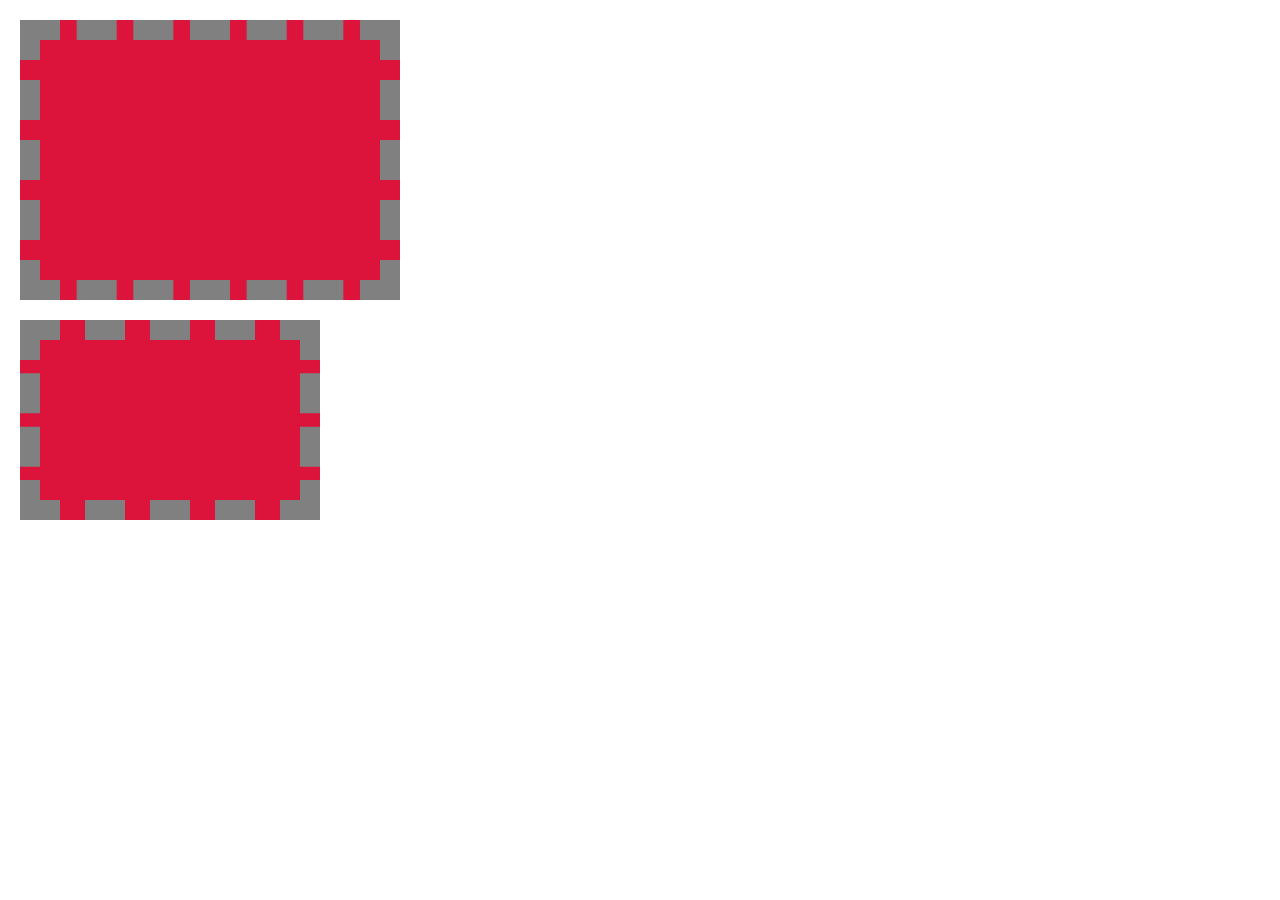
<file: exercise 1/index.html>
<!DOCTYPE html>
<html lang="en">
    <head>
        <meta charset="UTF-8">
        <meta name="viewport" content="width=device-width, initial-scale=1.0">
        <title>Exercise 1</title>
        <link rel="stylesheet" href="assets/stylesheet/style.css">
    </head>
    <body>
        <div></div>
        <div class="dot"></div>
    </body>
</html>
</file>
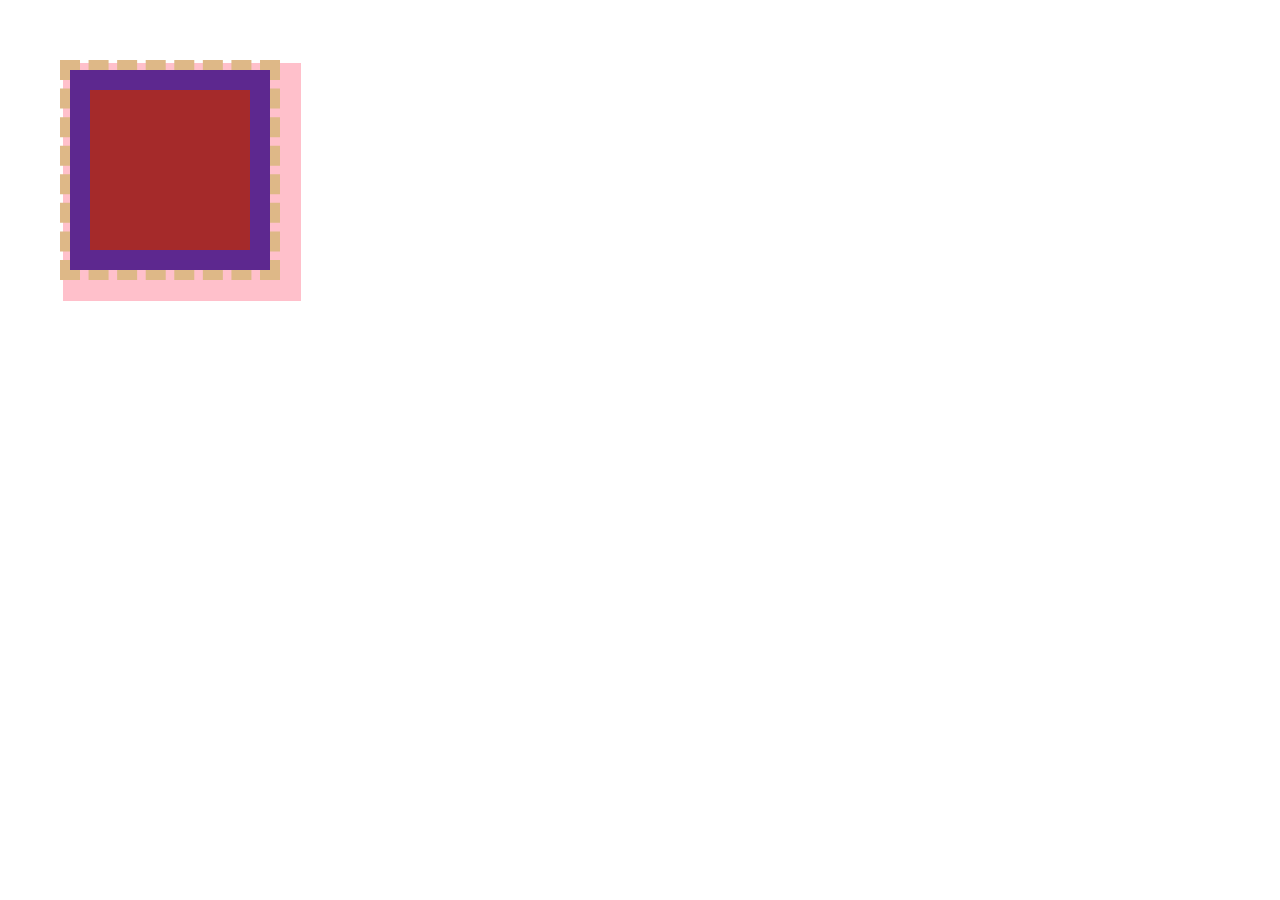
<file: exercise 3/index.html>
<!DOCTYPE html>
<html lang="en">
<head>
    <meta charset="UTF-8">
    <meta name="viewport" content="width=device-width, initial-scale=1.0">
    <title>Exercise 3 </title>
    <link rel="stylesheet" href="assets/stylesheet/style.css">
</head>
<body>
    <div></div>
    
</body>
</html>
</file>
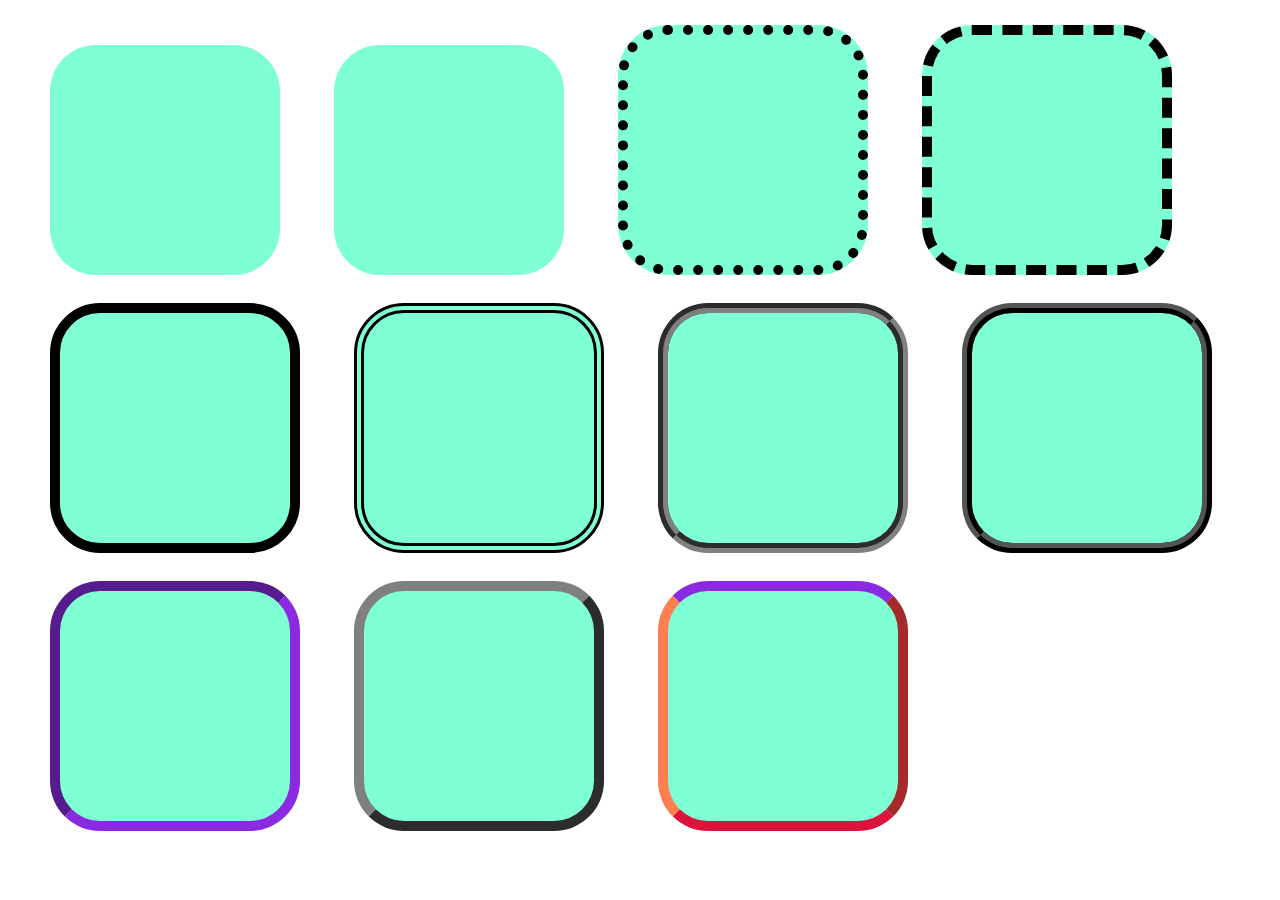
<file: exercise2/index.html>
<!DOCTYPE html>
<html lang="en">
    <head>
        <meta charset="UTF-8">
        <meta name="viewport" content="width=device-width, initial-scale=1.0">
        <title>Exercise 2</title>
        <link rel="stylesheet" href="assets/stylesheet/style.css">
    </head>
    <body>
        <div></div>
        <div class="second"></div>
        <div class="third"></div>
        <div class="forth"></div>
        <div class="fifth"></div>
    
        <div class="sixth"></div>
        <div class="seventh"></div>
        <div class="eight"></div>
        <div class="nine"></div>
        <div class="tenth"></div>
        <div class="ele"></div>
   
        
    </body>
</html>
</file>
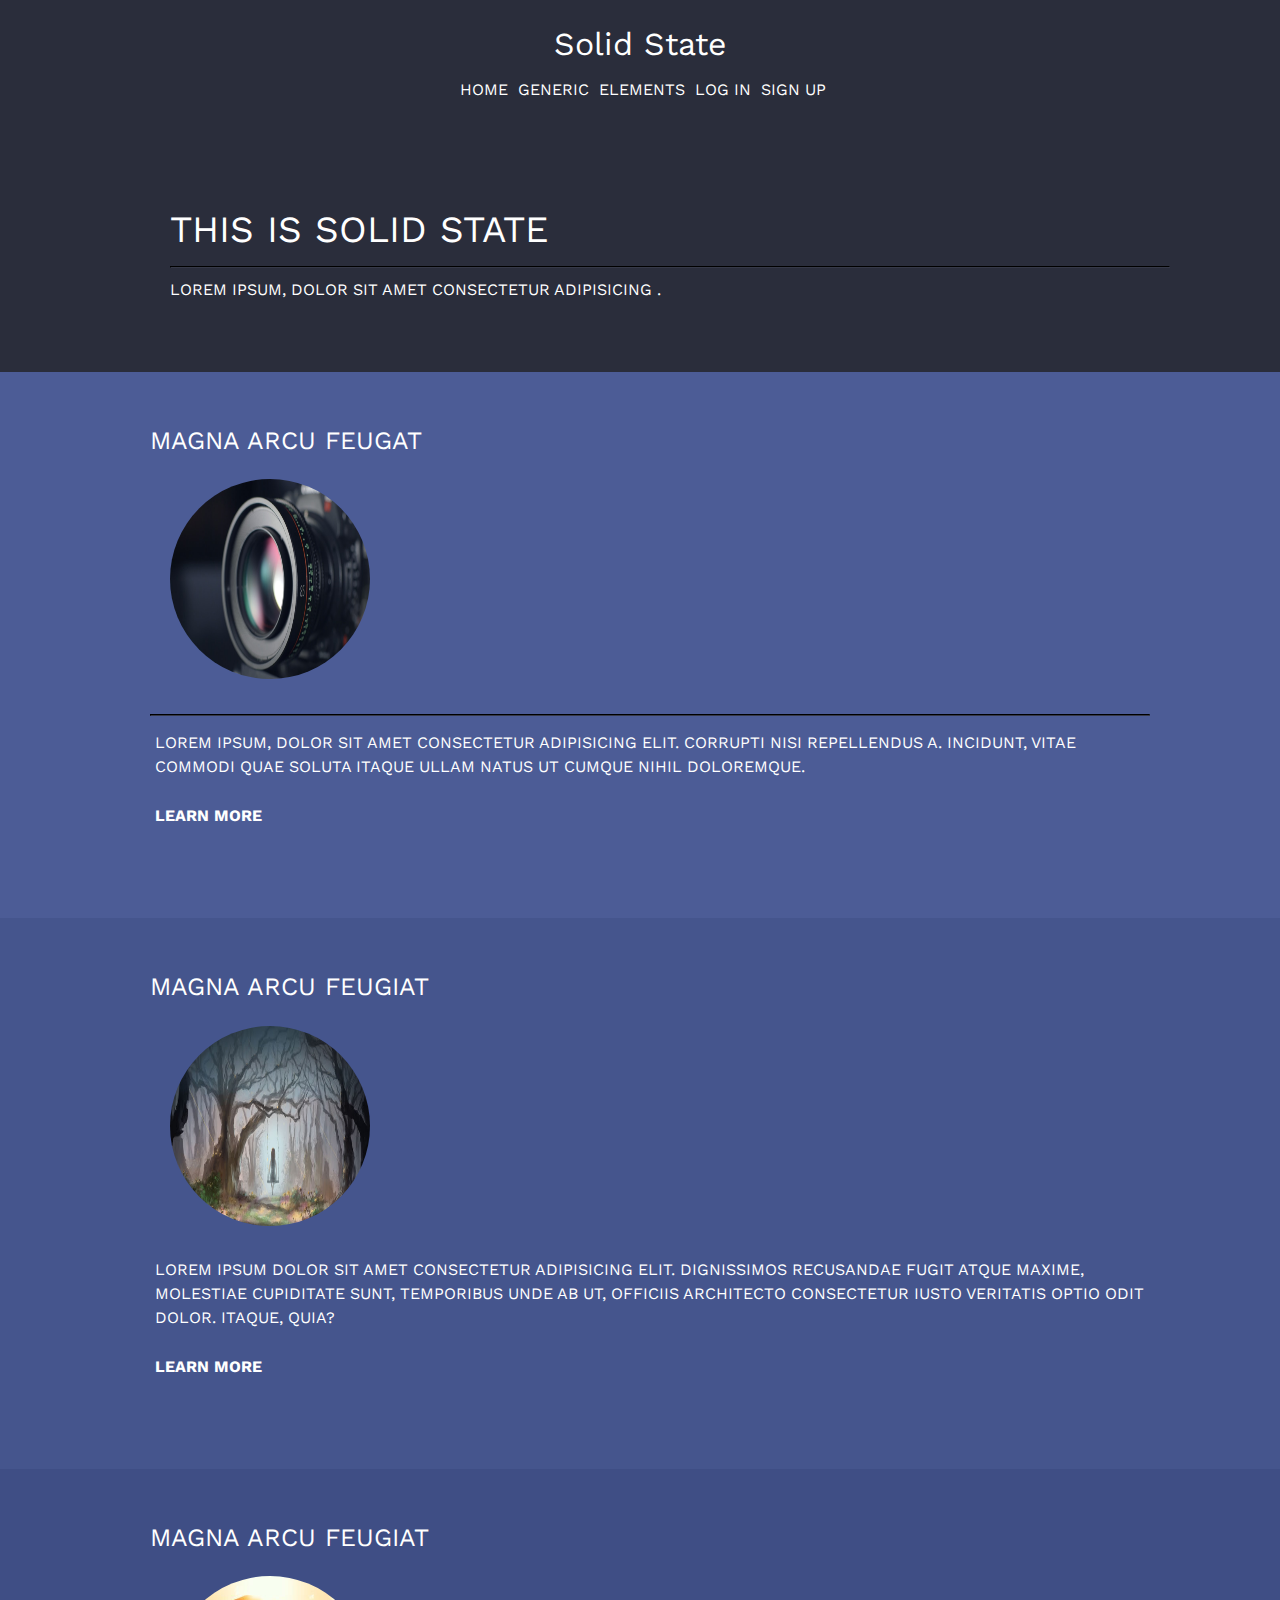
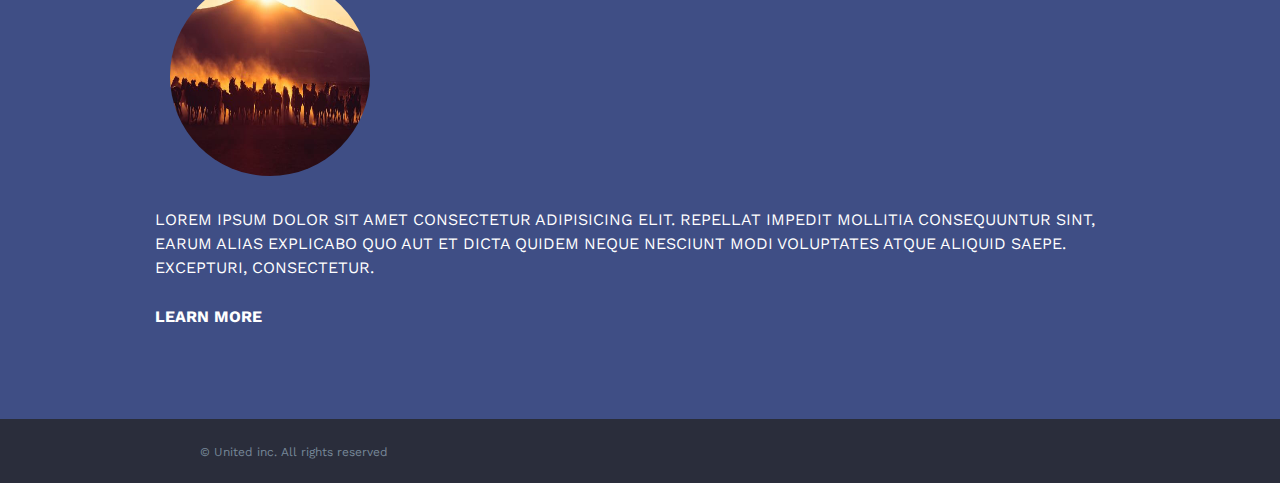
<file: pair-programming/index.html>
<!DOCTYPE html>
<html lang="en">
    <head>
        <meta charset="UTF-8">
        <meta name="viewport" content="width=device-width, initial-scale=1.0">
        <title>Pair- Programming</title>
        <link rel="stylesheet" href="assets/stylesheet/style.css">
        <link href="https://fonts.googleapis.com/css?family=Work+Sans&display=swap" rel="stylesheet">
    </head>
    <body>
        <header>
            <nav>
                <h1>Solid State</h1>

                <div class="head">
                    <a href="#">Home</a>
                    <a href="#">Generic</a>
                    <a href="#">Elements</a>
                    <a href="#">Log in</a>
                    <a href="#">Sign up</a>
                </div>
            </nav>
        </header>
        <main class>
            <section class="hero">
                <div class="container solid">
                    <h2>This is solid state</h2>
                    <hr class="line">
                    <p>Lorem ipsum, dolor sit amet consectetur adipisicing .</p>
                </div>
            </section>
            <section class="secondary">
                <div class="container solid">
                    <h3>Magna Arcu feugat</h3>
                    <img class="image" src="assets/media/camera.jpg ">
                    <hr class="line">
                    <p class="text">Lorem ipsum, dolor sit amet consectetur adipisicing elit. Corrupti nisi repellendus a. Incidunt, vitae commodi quae soluta itaque ullam natus ut cumque nihil doloremque. </p>
                    <a class="link" href="#">Learn More</a>
                </div>
            </section>
            <section class="third">
                <div class="container solid">
                    <h3>Magna arcu feugiat</h3>
                    <img class="image" src="assets/media/second.jpg">
                    <p class="text">Lorem ipsum dolor sit amet consectetur adipisicing elit. Dignissimos recusandae fugit atque maxime, molestiae cupiditate sunt, temporibus unde ab ut, officiis architecto consectetur iusto veritatis optio odit dolor. Itaque, quia?</p>
                    <a class="link" href="#">Learn More</a>
                </div>
            </section>
            <section class="final">
                <div class="container solid">
                    <h3>Magna arcu feugiat</h3>
                    <img class="image" src="assets/media/third.jpg">
                    <p class="text">Lorem ipsum dolor sit amet consectetur adipisicing elit. Repellat impedit mollitia consequuntur sint, earum alias explicabo quo aut et dicta quidem neque nesciunt modi voluptates atque aliquid saepe. Excepturi, consectetur.</p>
                    <a class="link" href="#">Learn More</a>
                </div>
            </section>
        </main>
        <footer>
            <small class="copyright">&copy; United inc. All rights reserved</small>
        </footer>
        
    </body>
</html>
</file>
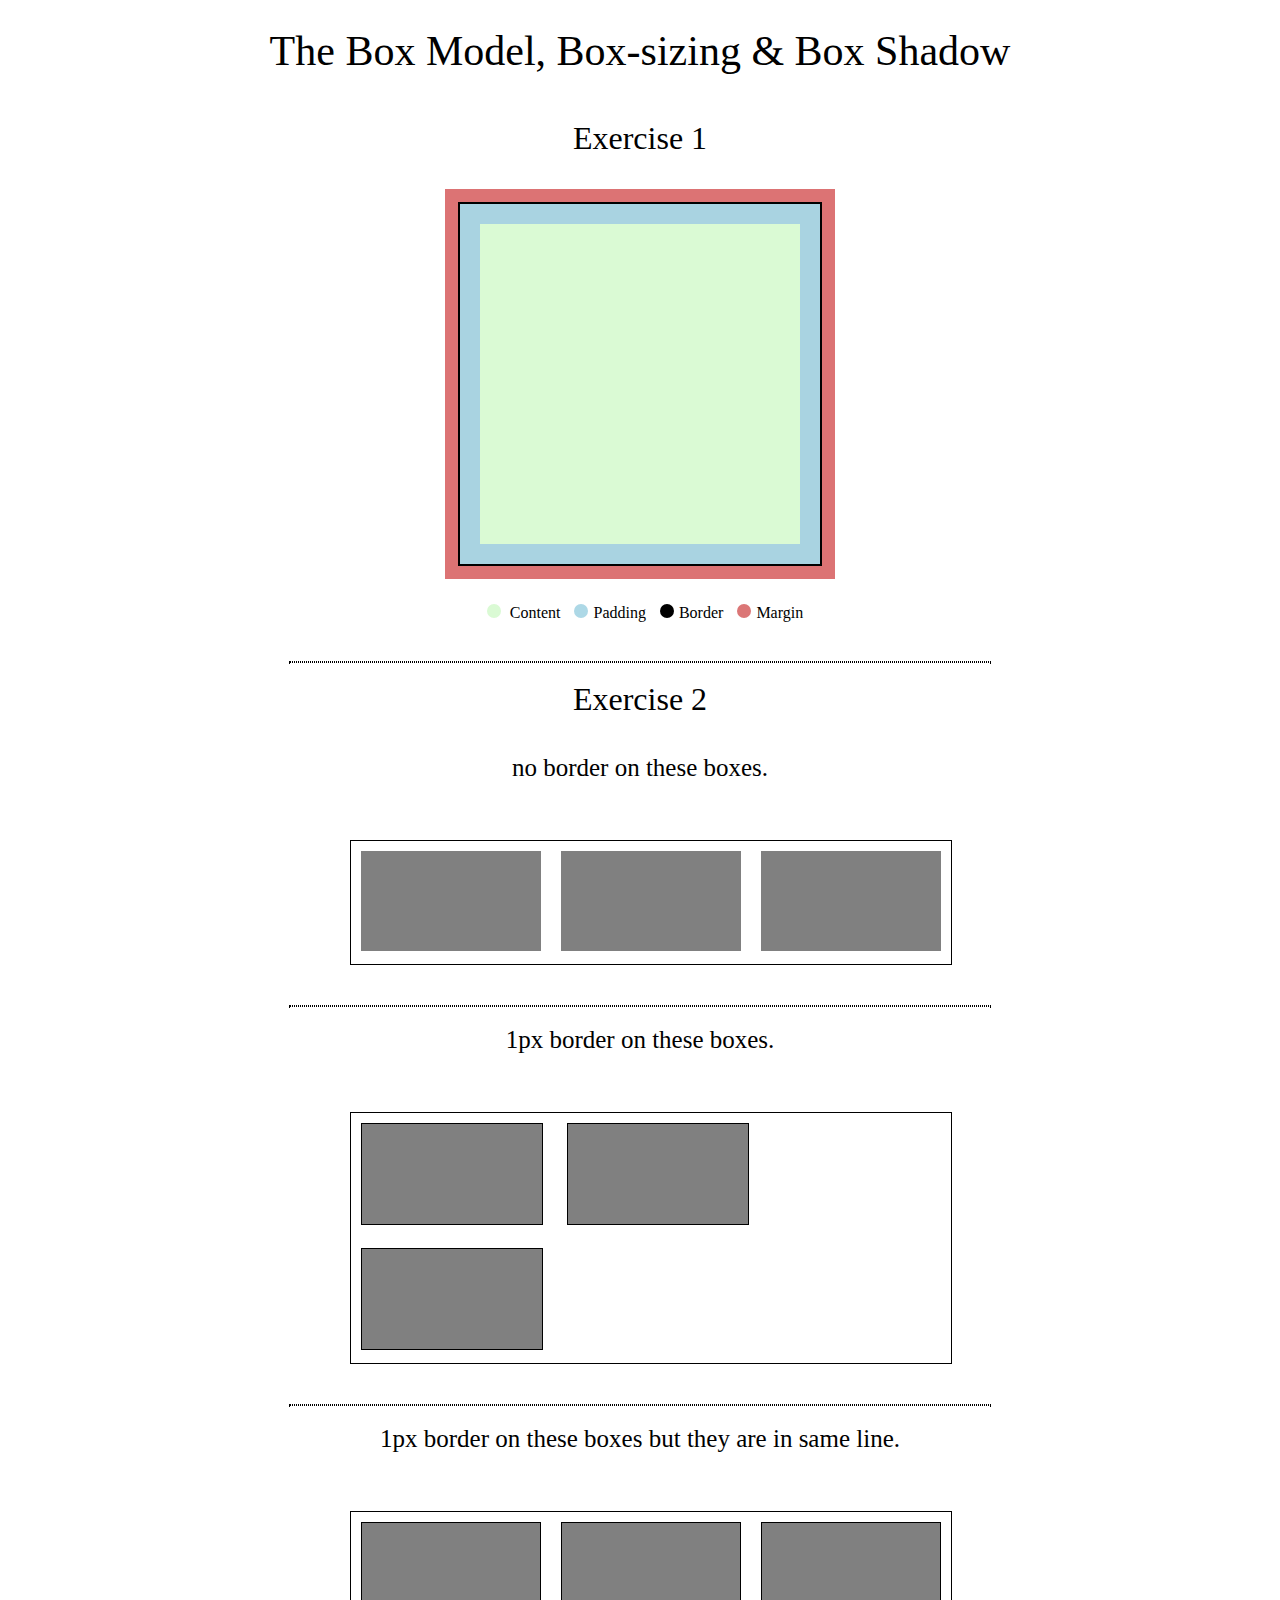
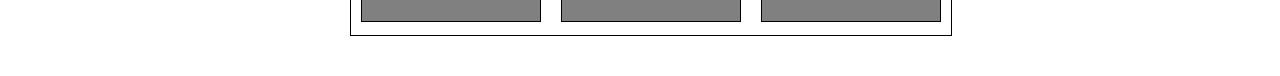
<file: project-1/index.html>
<!DOCTYPE html>
<html lang="en">
    <head>
        <meta charset="UTF-8">
        <meta name="viewport" content="width=device-width, initial-scale=1.0">
        <title>Project-1</title>
        <link rel="stylesheet" href="assets/stylesheet/style.css">
    </head>
    <body>
        <main class="container"> 
            <h1> The Box Model, Box-sizing & Box Shadow</h1>
            <h2 class="heading">Exercise 1</h2>
            <section>
                <div class="square"></div>
                <div class="dots">
                    <span class="circle content"></span> Content
                    <span class="circle Padding"></span>Padding
                    <span class="circle border"></span>Border
                    <span class="circle margin"></span>Margin
                </div>
                <hr class="line">
                <div>
                    <h2 class="heading">Exercise 2</h2>
                    <p class="text">no border on these boxes.</p>
                </div>
            </section>
            <div class="secondary">
                <div class="second"></div><!--
                --><div class="second"></div><!--
                --><div class="second"></div>
            </div>
            <hr class="line">
            </section>
            <section>
                <h2 class="text">1px border on these boxes.</h2>
               <div class="secondary">
                   <div class="second third"></div>
                   <div class=" second third"></div>
                   <div class="second third"></div>
               </div>
               <hr class="line">
            </section>
                <p class="text">1px border on these boxes but they are in same line.</p>
                <div class="secondary">
                   <div class="second fourth"></div><!--
                   --><div class="second fourth"></div><!--
                   --><div class="second fourth"></div>
                </div>
            <section>
                
            </section>
        </main>
    </body>
</html>
</file>
<file: exercise 1/assets/stylesheet/style.css>
/* http://meyerweb.com/eric/tools/css/reset/ 
   v2.0 | 20110126
   License: none (public domain)
*/

html, body, div, span, applet, object, iframe,
h1, h2, h3, h4, h5, h6, p, blockquote, pre,
a, abbr, acronym, address, big, cite, code,
del, dfn, em, img, ins, kbd, q, s, samp,
small, strike, strong, sub, sup, tt, var,
b, u, i, center,
dl, dt, dd, ol, ul, li,
fieldset, form, label, legend,
table, caption, tbody, tfoot, thead, tr, th, td,
article, aside, canvas, details, embed, 
figure, figcaption, footer, header, hgroup, 
menu, nav, output, ruby, section, summary,
time, mark, audio, video {
	margin: 0;
	padding: 0;
	border: 0;
	font-size: 100%;
	font: inherit;
	vertical-align: baseline;
}
/* HTML5 display-role reset for older browsers */
article, aside, details, figcaption, figure, 
footer, header, hgroup, menu, nav, section {
	display: block;
}
body {
	line-height: 1;
}
ol, ul {
	list-style: none;
}
blockquote, q {
	quotes: none;
}
blockquote:before, blockquote:after,
q:before, q:after {
	content: '';
	content: none;
}
table {
	border-collapse: collapse;
	border-spacing: 0;
}
/*
 CSS 
 */ 
 div {
     width: 300px;
     height: 200px;
     padding: 20px;
     border: 20px dashed gray;
     margin: 20px;
     background-color: crimson;
 }
 .dot {
     box-sizing: border-box;
 }
</file>
<file: exercise 3/assets/stylesheet/style.css>
/* http://meyerweb.com/eric/tools/css/reset/ 
   v2.0 | 20110126
   License: none (public domain)
*/

html, body, div, span, applet, object, iframe,
h1, h2, h3, h4, h5, h6, p, blockquote, pre,
a, abbr, acronym, address, big, cite, code,
del, dfn, em, img, ins, kbd, q, s, samp,
small, strike, strong, sub, sup, tt, var,
b, u, i, center,
dl, dt, dd, ol, ul, li,
fieldset, form, label, legend,
table, caption, tbody, tfoot, thead, tr, th, td,
article, aside, canvas, details, embed, 
figure, figcaption, footer, header, hgroup, 
menu, nav, output, ruby, section, summary,
time, mark, audio, video {
	margin: 0;
	padding: 0;
	border: 0;
	font-size: 100%;
	font: inherit;
	vertical-align: baseline;
}
/* HTML5 display-role reset for older browsers */
article, aside, details, figcaption, figure, 
footer, header, hgroup, menu, nav, section {
	display: block;
}
body {
	line-height: 1;
}
ol, ul {
	list-style: none;
}
blockquote, q {
	quotes: none;
}
blockquote:before, blockquote:after,
q:before, q:after {
	content: '';
	content: none;
}
table {
	border-collapse: collapse;
	border-spacing: 0;
}
/*
   CSS
   */ 
div {
    background-color: brown;
   width: 200px;
   height: 200px;
   padding: 20px;
   margin: 70px 0 0 70px;
   outline: 10px dashed burlywood;
   border: 20px solid rgb(93, 40, 143);
   box-shadow: 12px 12px 0 19px pink;
   box-sizing: border-box;
   }
</file>
<file: exercise2/assets/stylesheet/style.css>
/* http://meyerweb.com/eric/tools/css/reset/ 
   v2.0 | 20110126
   License: none (public domain)
*/

html, body, div, span, applet, object, iframe,
h1, h2, h3, h4, h5, h6, p, blockquote, pre,
a, abbr, acronym, address, big, cite, code,
del, dfn, em, img, ins, kbd, q, s, samp,
small, strike, strong, sub, sup, tt, var,
b, u, i, center,
dl, dt, dd, ol, ul, li,
fieldset, form, label, legend,
table, caption, tbody, tfoot, thead, tr, th, td,
article, aside, canvas, details, embed, 
figure, figcaption, footer, header, hgroup, 
menu, nav, output, ruby, section, summary,
time, mark, audio, video {
	margin: 0;
	padding: 0;
	border: 0;
	font-size: 100%;
	font: inherit;
	vertical-align: baseline;
}
/* HTML5 display-role reset for older browsers */
article, aside, details, figcaption, figure, 
footer, header, hgroup, menu, nav, section {
	display: block;
}
body {
	line-height: 1;
}
ol, ul {
	list-style: none;
}
blockquote, q {
	quotes: none;
}
blockquote:before, blockquote:after,
q:before, q:after {
	content: '';
	content: none;
}
table {
	border-collapse: collapse;
	border-spacing: 0;
}
/*
  CSS
  */ 
  div {
      background-color: aquamarine;
      width: 200px;
      height: 200px;
      padding: 15px;
      margin-left: 50px;
      margin-top: 25px;
      border-radius: 20%;
      display: inline-block;
     }
.second {
    border: hidden; 
}
.third {
    border: 10px dotted black;
}
.forth {
    border: 10px dashed black;
}
.fifth {
    border: 10px solid black;
}
.sixth {
    border: 10px double black;
}
.seventh {
    border: 10px groove gray;
}
.eight {
    border: 10px ridge black;
}
.nine {
    border: 10px inset blueviolet;
}
.tenth {
    border: 10px outset grey;
}
.ele {
    border-top: 10px solid blueviolet;
    border-right: 10px solid brown;
    border-bottom: 10px solid crimson;
    border-left: 10px solid coral;
}
</file>
<file: pair-programming/assets/stylesheet/style.css>
/* http://meyerweb.com/eric/tools/css/reset/ 
   v2.0 | 20110126
   License: none (public domain)
*/

html, body, div, span, applet, object, iframe,
h1, h2, h3, h4, h5, h6, p, blockquote, pre,
a, abbr, acronym, address, big, cite, code,
del, dfn, em, img, ins, kbd, q, s, samp,
small, strike, strong, sub, sup, tt, var,
b, u, i, center,
dl, dt, dd, ol, ul, li,
fieldset, form, label, legend,
table, caption, tbody, tfoot, thead, tr, th, td,
article, aside, canvas, details, embed, 
figure, figcaption, footer, header, hgroup, 
menu, nav, output, ruby, section, summary,
time, mark, audio, video {
	margin: 0;
	padding: 0;
	border: 0;
	font-size: 100%;
	font: inherit;
	vertical-align: baseline;
}
/* HTML5 display-role reset for older browsers */
article, aside, details, figcaption, figure, 
footer, header, hgroup, menu, nav, section {
	display: block;
}
body {
	line-height: 1.5;
}
ol, ul {
	list-style: none;
}
blockquote, q {
	quotes: none;
}
blockquote:before, blockquote:after,
q:before, q:after {
	content: '';
	content: none;
}
table {
	border-collapse: collapse;
	border-spacing: 0;
}
/*
 CSS
 */ 
 body {
    font-family: 'Work Sans', sans-serif ;
 }
header {
    background-color: #2A2D3B;
    color: white;
    text-align: center;
    padding: 20px;
}
a {
    text-decoration: none;
    color: white;
    margin-left: 5px;
    text-transform: uppercase;
}
.head {
    padding: 10px;
}
h1 {
    font-size: 32px;
}

.hero {
    background-color: #2A2D3B;
    padding: 20px;
}
/* div {
    margin-left: 150px;
    margin-right: 150px;
} */
.container {
    width: 1000px;
    margin-left: 100px;
}
.line {
    border-color: #363948;
    margin-bottom: 10px;
}
.solid {
    text-transform: uppercase;
    color: white;
    padding: 50px;
}
.solid h2 {
    font-size: 37px;
}
.secondary {
    background-color: #4C5C96;
}
.solid h3 {
    font-size: 25px;
}
.image {
    width: 200px;
    height: 200px;
    border-radius: 53%;
    padding: 20px;
}
.text {
    text-align: left;
    padding: 5px;
}
.link {
    padding-top: 20px;
    display: inline-block;
    font-weight: bold;
    padding-bottom: 40px;
}
.third {
    background-color: #45558D;
}
.final {
    background-color: #3F4E85;
}
footer {
    background-color: #2A2D3B;
    padding: 20px;
}
.copyright {
    margin-left: 180px;
    color: lightslategray;
    font-size: 12px;
}
</file>
<file: project-1/assets/stylesheet/style.css>
/* http://meyerweb.com/eric/tools/css/reset/ 
   v2.0 | 20110126
   License: none (public domain)
*/

html, body, div, span, applet, object, iframe,
h1, h2, h3, h4, h5, h6, p, blockquote, pre,
a, abbr, acronym, address, big, cite, code,
del, dfn, em, img, ins, kbd, q, s, samp,
small, strike, strong, sub, sup, tt, var,
b, u, i, center,
dl, dt, dd, ol, ul, li,
fieldset, form, label, legend,
table, caption, tbody, tfoot, thead, tr, th, td,
article, aside, canvas, details, embed, 
figure, figcaption, footer, header, hgroup, 
menu, nav, output, ruby, section, summary,
time, mark, audio, video {
	margin: 0;
	padding: 0;
	border: 0;
	font-size: 100%;
	font: inherit;
	vertical-align: baseline;
}
/* HTML5 display-role reset for older browsers */
article, aside, details, figcaption, figure, 
footer, header, hgroup, menu, nav, section {
	display: block;
}
body {
	line-height: 1;
}
ol, ul {
	list-style: none;
}
blockquote, q {
	quotes: none;
}
blockquote:before, blockquote:after,
q:before, q:after {
	content: '';
	content: none;
}
table {
	border-collapse: collapse;
	border-spacing: 0;
}
/*
 css
 */ 
 h1 {
     text-align: center;
     font-size: 42px;
     padding: 30px;
 } 
 .heading {
     text-align: center;
     font-size: 32px;
     padding: 20px;
 }
 .square {
     width: 300px;
     height: 300px;
     margin: 0 auto;
     background-color: #DAFAD4;
     outline: 2px solid black;
     border: 20px solid #A9D3E1 ;
     padding: 10px;
     margin-top: 30px;
     box-shadow: 0 0 0 15px  #DC7374;
}

.circle{
    width: 14px;
    height: 14px;
    border-radius: 50%;
    display: inline-block;
    margin-left: 10px;
    margin-right: 5px;
}
.Padding {
    background-color: #ADD8E6;
}
.content {
    background-color: #DAFAD4;
}
.border {
    background-color: black;
}
.margin {
    background-color: #DB7676;
}
.dots {
    padding: 40px;
    text-align: center;
}
/*.content {
    width: 20px;
    height: 20px;
    border-radius: 50%;   
    color: black;
} */
.container {
    margin: 0 auto;
   
}
.text {
    text-align: center;
    font-size: 25px;
    padding: 20px;
}
.secondary {
    width: 600px;
    /* height: 140px; */
    border: 1px solid black;
    margin-left: 350px;
    
    margin-top: 40px;
    margin-bottom: 40px;
}
.second {
    width: 180px;
    height: 100px;
    background-color: gray;
    display: inline-block;
    margin: 10px;
    
}
.line {
    border: 1px dotted black;
    margin-top: 30px;
    width: 700px;
    margin: 0 auto;
}
.third {
    border: 1px solid black;
    
}
.fourth {
    border: 1px solid black;
    box-sizing: border-box;
}
</file>
